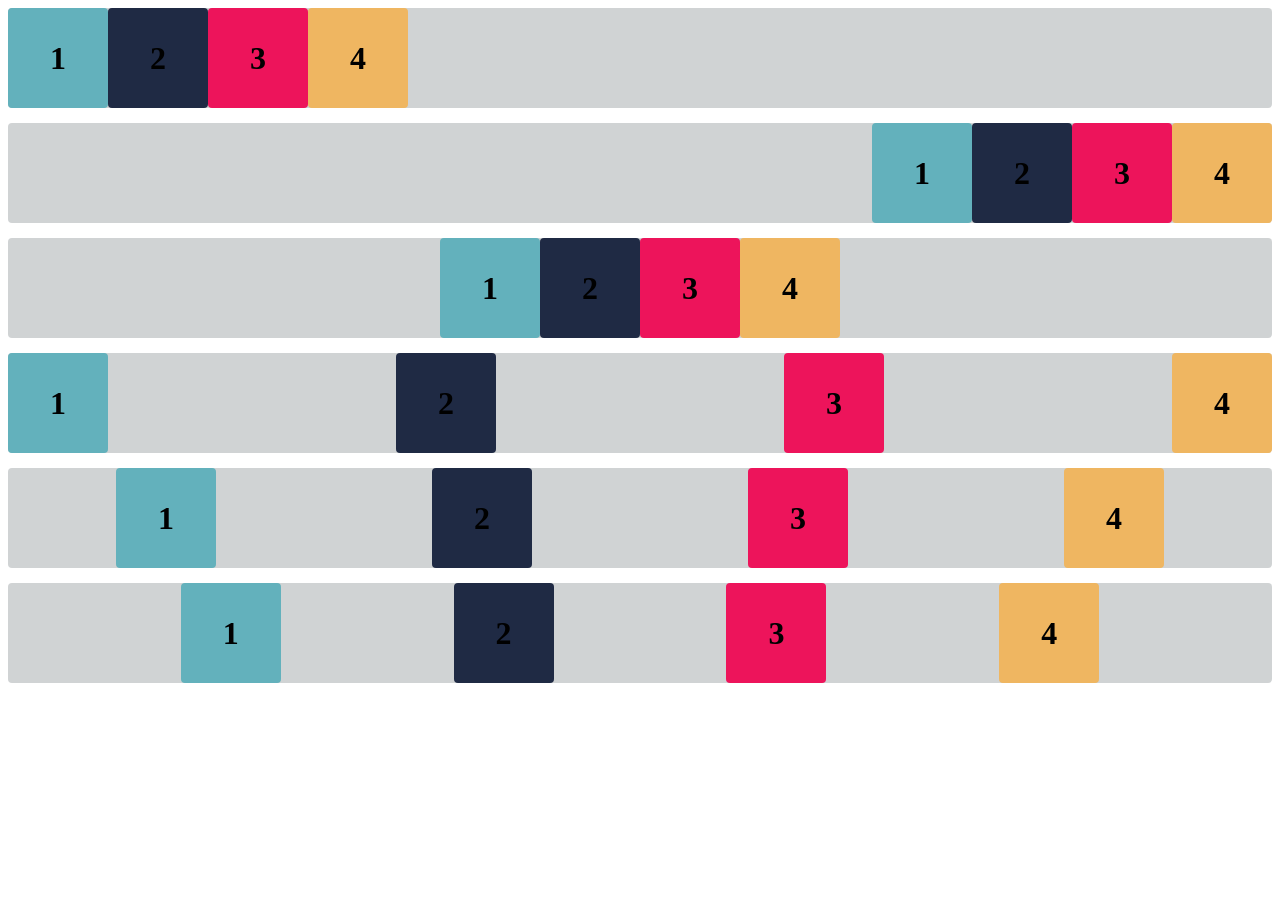
<file: index.html>
<!DOCTYPE html>
<html lang="en">

<head>
    <meta charset="UTF-8">
    <meta http-equiv="X-UA-Compatible" content="IE=edge">
    <meta name="viewport" content="width=device-width, initial-scale=1.0">
    <title>Flex-box</title>
    <link rel="stylesheet" href="estilo.css">
</head>

<body>

    <div class="base container1">
        <div class="flex-item box1"><h1>1</h1></div>
        <div class="flex-item box2"><h1>2</h1></div>
        <div class="flex-item box3"><h1>3</h1></div>
        <div class="flex-item box4"><h1>4</h1></div>
    </div>
    <div class="base container2">
        <div class="flex-item box1"><h1>1</h1></div>
        <div class="flex-item box2"><h1>2</h1></div>
        <div class="flex-item box3"><h1>3</h1></div>
        <div class="flex-item box4"><h1>4</h1></div>
    </div>
    <div class="base container3">
        <div class="flex-item box1"><h1>1</h1></div>
        <div class="flex-item box2"><h1>2</h1></div>
        <div class="flex-item box3"><h1>3</h1></div>
        <div class="flex-item box4"><h1>4</h1></div>
    </div>
    <div class="base container4">
        <div class="flex-item box1"><h1>1</h1></div>
        <div class="flex-item box2"><h1>2</h1></div>
        <div class="flex-item box3"><h1>3</h1></div>
        <div class="flex-item box4"><h1>4</h1></div>
    </div>
    <div class="base container5">
        <div class="flex-item box1"><h1>1</h1></div>
        <div class="flex-item box2"><h1>2</h1></div>
        <div class="flex-item box3"><h1>3</h1></div>
        <div class="flex-item box4"><h1>4</h1></div>
    </div>
    <div class="base container6">
        <div class="flex-item box1"><h1>1</h1></div>
        <div class="flex-item box2"><h1>2</h1></div>
        <div class="flex-item box3"><h1>3</h1></div>
        <div class="flex-item box4"><h1>4</h1></div>
    </div>

</body>

</html>
</file>
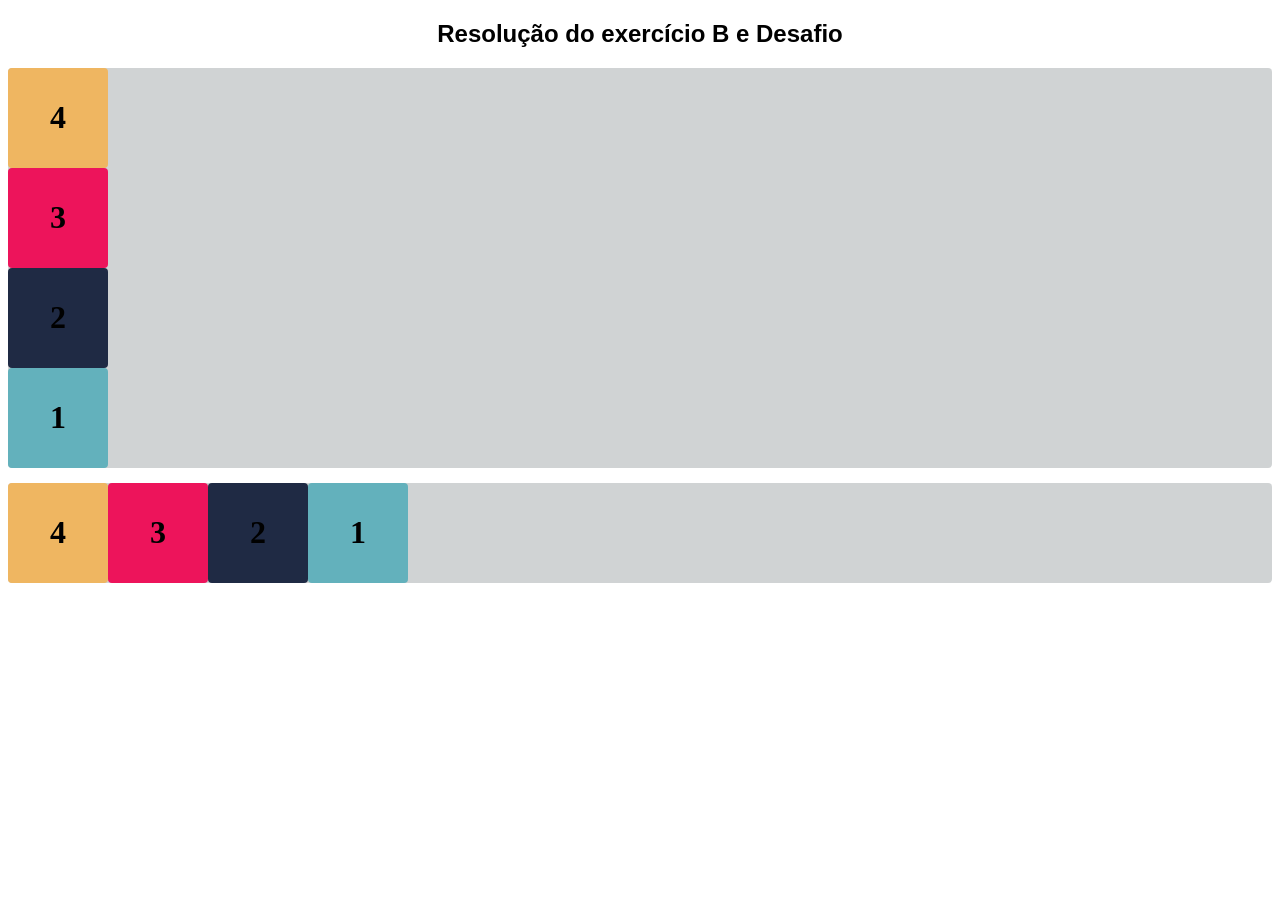
<file: desafio.html>
<!DOCTYPE html>
<html lang="pt-br">
<head>
    <meta charset="UTF-8">
    <meta name="viewport" content="width=device-width, initial-scale=1.0">
    <title>Flex-box</title>

    <link rel="stylesheet" href="estilo.css">

</head>
<body>
    <h2 class="title-container">Resolução do exercício B e Desafio</h2>

    <div class="base container-exercicioB">
        <div class="flex-item box1 item1"><h1>1</h1></div>
        <div class="flex-item box2 item2"><h1>2</h1></div>
        <div class="flex-item box3 item3"><h1>3</h1></div>
        <div class="flex-item box4 item4"><h1>4</h1></div>
    </div>
    <div class="base container-desafio">
        <div class="flex-item box1 desafio1"><h1>1</h1></div>
        <div class="flex-item box2 desafio2"><h1>2</h1></div>
        <div class="flex-item box3 desafio3"><h1>3</h1></div>
        <div class="flex-item box4 desafio4"><h1>4</h1></div>
    </div>
    
</body>
</html>
</file>
<file: estilo.css>
.title-container {
    text-align: center;
    font-family: Verdana, Geneva, Tahoma, sans-serif;
}

.flex-item {
    width: 100px;
    height: 100px;
    border-radius: 4px;
    display: flex;
    align-items: center;
}

.base {
    margin-bottom: 15px;
    background-color: #d0d3d4;
    border-radius: 4px;
    display: flex;
}

.box1 {
    background-color: #63b1bc;
}

.box2 {
    background-color: #1f2a44;
}

.box3 {
    background-color: #ed145b;
}

.box4 {
    background-color: #efb661;
}

h1 {
    width: fit-content;
    margin: auto;
}

/* Insira o código abaixo */

.container1 {
    justify-content: flex-start;
}

.container2 {
    justify-content: flex-end;
}

.container3 {
   justify-content: center;
}

.container4 {
    justify-content: space-between;
}
.container5 {
    justify-content: space-around;
}
.container6 {
    justify-content: space-evenly;
}

.container-exercicioB {
    flex-direction: column;
}

.item1 {
    order: 4;
}

.item2 {
    order: 3;
}

.item3 {
    order: 2;
}

.item4 {
    order: 1;
}

.container-desafio {
    justify-content: flex-start;
}

.desafio1 {
    order: 4;
}

.desafio2 {
    order: 3;
}
.desafio3 {
    order: 2;
}
.desafio4 {
    order: 1;
}
</file>
